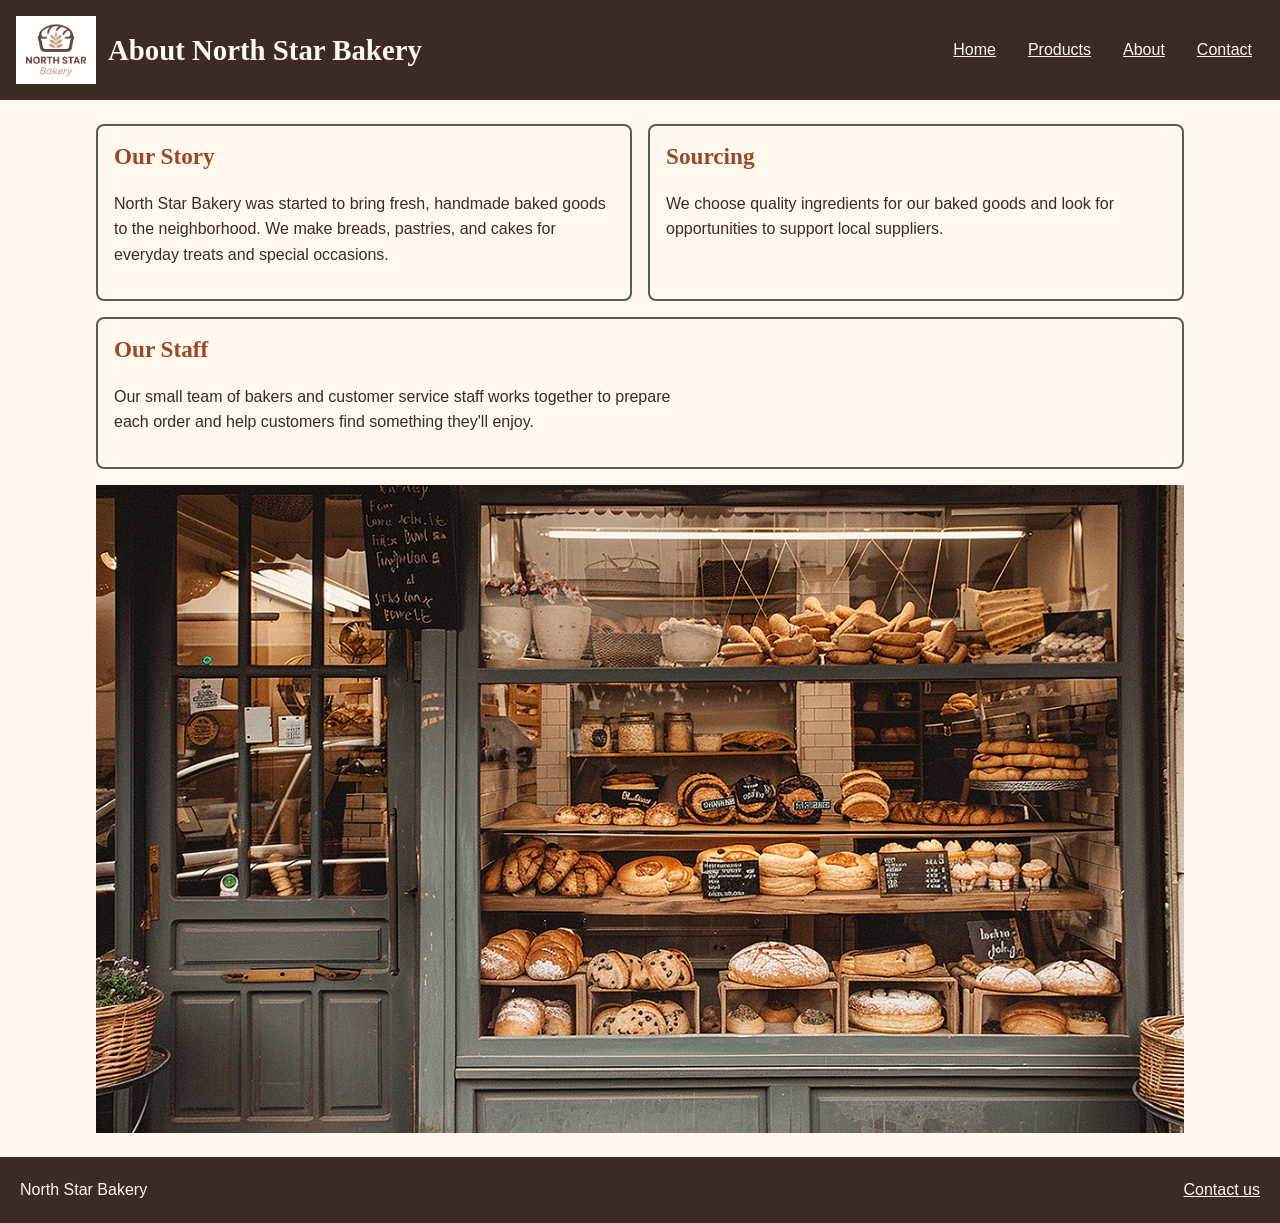
<file: about.html>
<!DOCTYPE html>
<html lang="en">
<head>
    <meta charset="UTF-8">
    <meta name="viewport" content="width=device-width, initial-scale=1.0">
    <link rel="stylesheet" href="styles.css">
    <title>North Star Bakery | About</title>
</head>
<body>
    <header>
        <img src="assets/bakery-logo_c.png" alt="North Star Bakery logo">
        <h1>About North Star Bakery</h1>
        <nav aria-label="Main navigation">
            <ul>
                <li><a href="index.html">Home</a></li>
                <li><a href="products.html">Products</a></li>
                <li><a href="about.html">About</a></li>
                <li><a href="contact.html">Contact</a></li>
            </ul>
        </nav>
    </header>

    <main>
        <section>
            <h2>Our Story</h2>
            <p>North Star Bakery was started to bring fresh, handmade baked goods to the neighborhood. We make breads, pastries, and cakes for everyday treats and special occasions.</p>
        </section>

        <section>
            <h2>Sourcing</h2>
            <p>We choose quality ingredients for our baked goods and look for opportunities to support local suppliers.</p>
        </section>

        <section>
            <h2>Our Staff</h2>
            <p>Our small team of bakers and customer service staff works together to prepare each order and help customers find something they'll enjoy.</p>
        </section>

        <img src="assets/bakery-storefront_c.png" alt="North Star Bakery storefront">
    </main>

    <footer>
        <p>North Star Bakery</p>
        <p><a href="contact.html">Contact us</a></p>
    </footer>
</body>
</html>
</file>
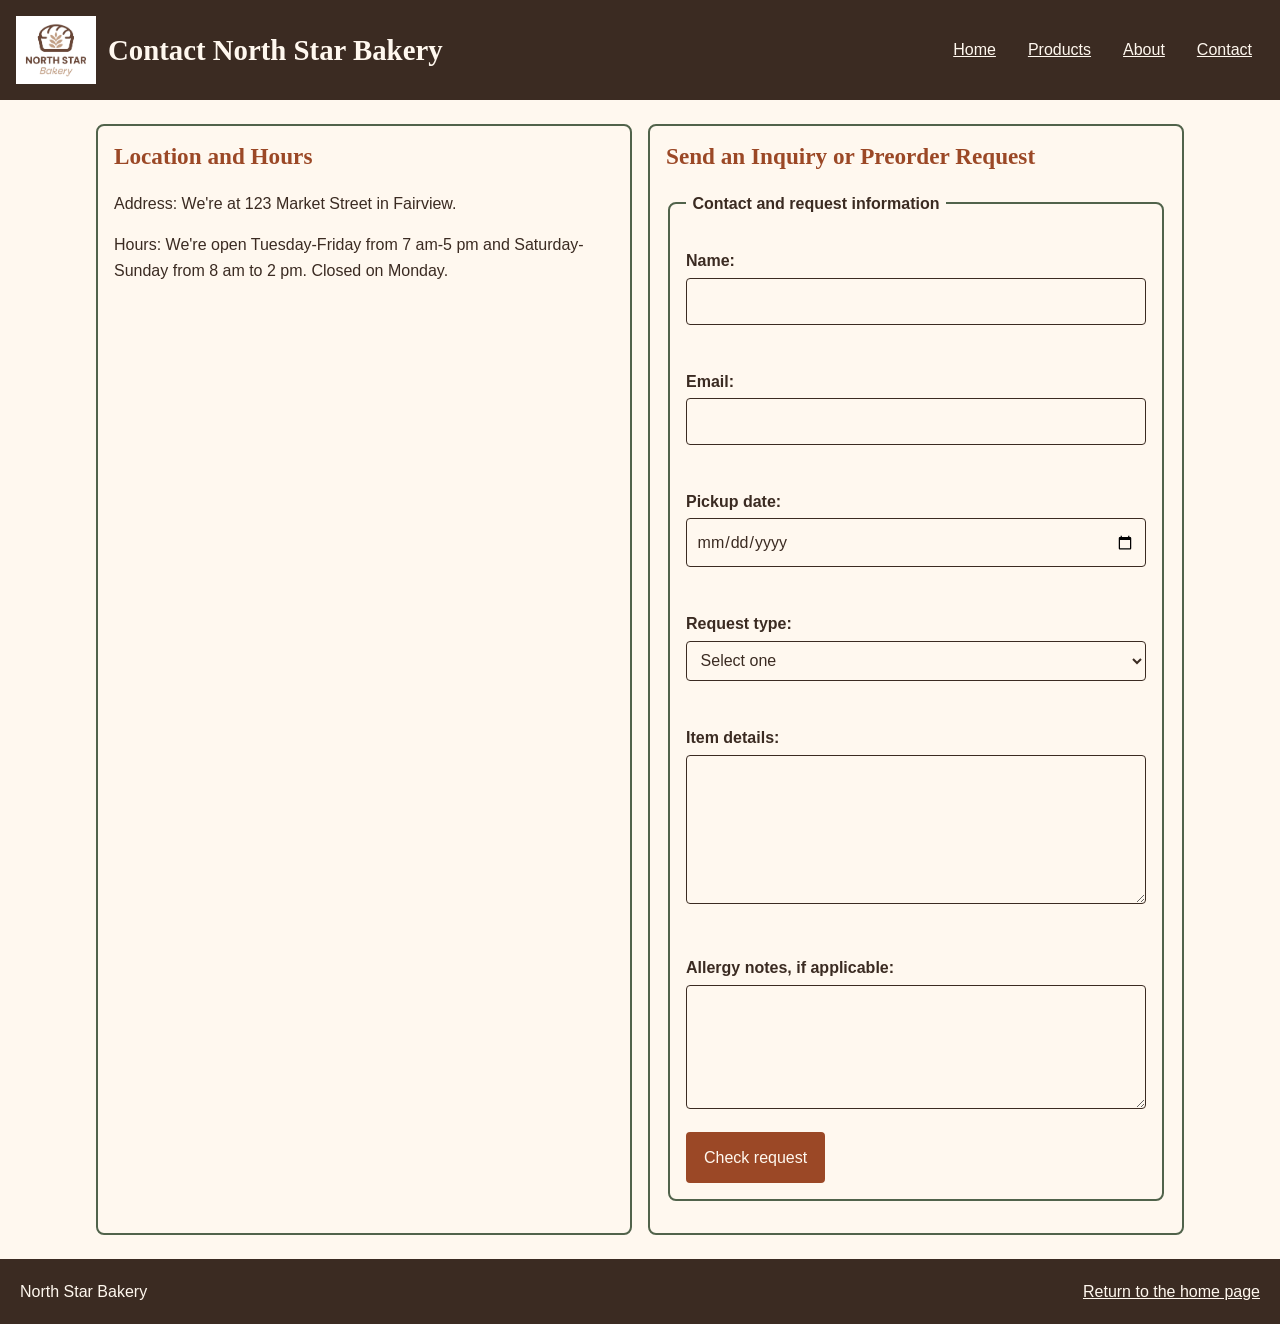
<file: contact.html>
<!DOCTYPE html>
<html lang="en">
<head>
    <meta charset="UTF-8">
    <meta name="viewport" content="width=device-width, initial-scale=1.0">
    <link rel="stylesheet" href="styles.css">
    <script src="script.js" defer></script>
    <title>North Star Bakery | Contact</title>
</head>
<body>
    <header>
        <img src="assets/bakery-logo_c.png" alt="North Star Bakery logo">
        <h1>Contact North Star Bakery</h1>
        <nav aria-label="Main navigation">
            <ul>
                <li><a href="index.html">Home</a></li>
                <li><a href="products.html">Products</a></li>
                <li><a href="about.html">About</a></li>
                <li><a href="contact.html">Contact</a></li>
            </ul>
        </nav>
    </header>

    <main>
        <section>
            <h2>Location and Hours</h2>
            <p>Address: We're at 123 Market Street in Fairview.</p>
            <p>Hours: We're open Tuesday-Friday from 7 am-5 pm and Saturday-Sunday from 8 am to 2 pm. Closed on Monday.</p>
        </section>

        <section>
            <h2>Send an Inquiry or Preorder Request</h2>
            <form id="contact-form" action="#" method="post" novalidate>
                <fieldset>
                    <legend>Contact and request information</legend>

                    <p>
                        <label for="name">Name:</label>
                        <input type="text" id="name" name="name"
                               autocomplete="name" required
                               aria-describedby="name-error" aria-invalid="false">
                        <span class="field-error" id="name-error" aria-live="polite"></span>
                    </p>

                    <p>
                        <label for="email">Email:</label>
                        <input type="email" id="email" name="email"
                               autocomplete="email" required
                               aria-describedby="email-error" aria-invalid="false">
                        <span class="field-error" id="email-error" aria-live="polite"></span>
                    </p>

                    <p>
                        <label for="pickup-date">Pickup date:</label>
                        <input type="date" id="pickup-date" name="pickup-date"
                               required aria-describedby="pickup-date-error"
                               aria-invalid="false">
                        <span class="field-error" id="pickup-date-error" aria-live="polite"></span>
                    </p>

                    <p>
                        <label for="request-type">Request type:</label>
                        <select id="request-type" name="request-type" required
                                aria-describedby="request-type-error request-type-note"
                                aria-invalid="false">
                            <option value="">Select one</option>
                            <option value="preorder">Preorder</option>
                            <option value="question">General question</option>
                        </select>
                        <span class="field-error" id="request-type-error" aria-live="polite"></span>
                        <span class="field-note" id="request-type-note" aria-live="polite"></span>
                    </p>

                    <p>
                        <label for="item-details">Item details:</label>
                        <textarea id="item-details" name="item-details" rows="5"
                                  minlength="10" required
                                  aria-describedby="item-details-error"
                                  aria-invalid="false"></textarea>
                        <span class="field-error" id="item-details-error" aria-live="polite"></span>
                    </p>

                    <p>
                        <label for="allergy-notes">Allergy notes, if applicable:</label>
                        <textarea id="allergy-notes" name="allergy-notes" rows="4"></textarea>
                    </p>

                    <button type="submit">Check request</button>
                </fieldset>

                <p id="form-status" class="form-status" aria-live="polite"></p>
            </form>
        </section>
    </main>

    <footer>
        <p>North Star Bakery</p>
        <p><a href="index.html">Return to the home page</a></p>
    </footer>
</body>
</html>
</file>
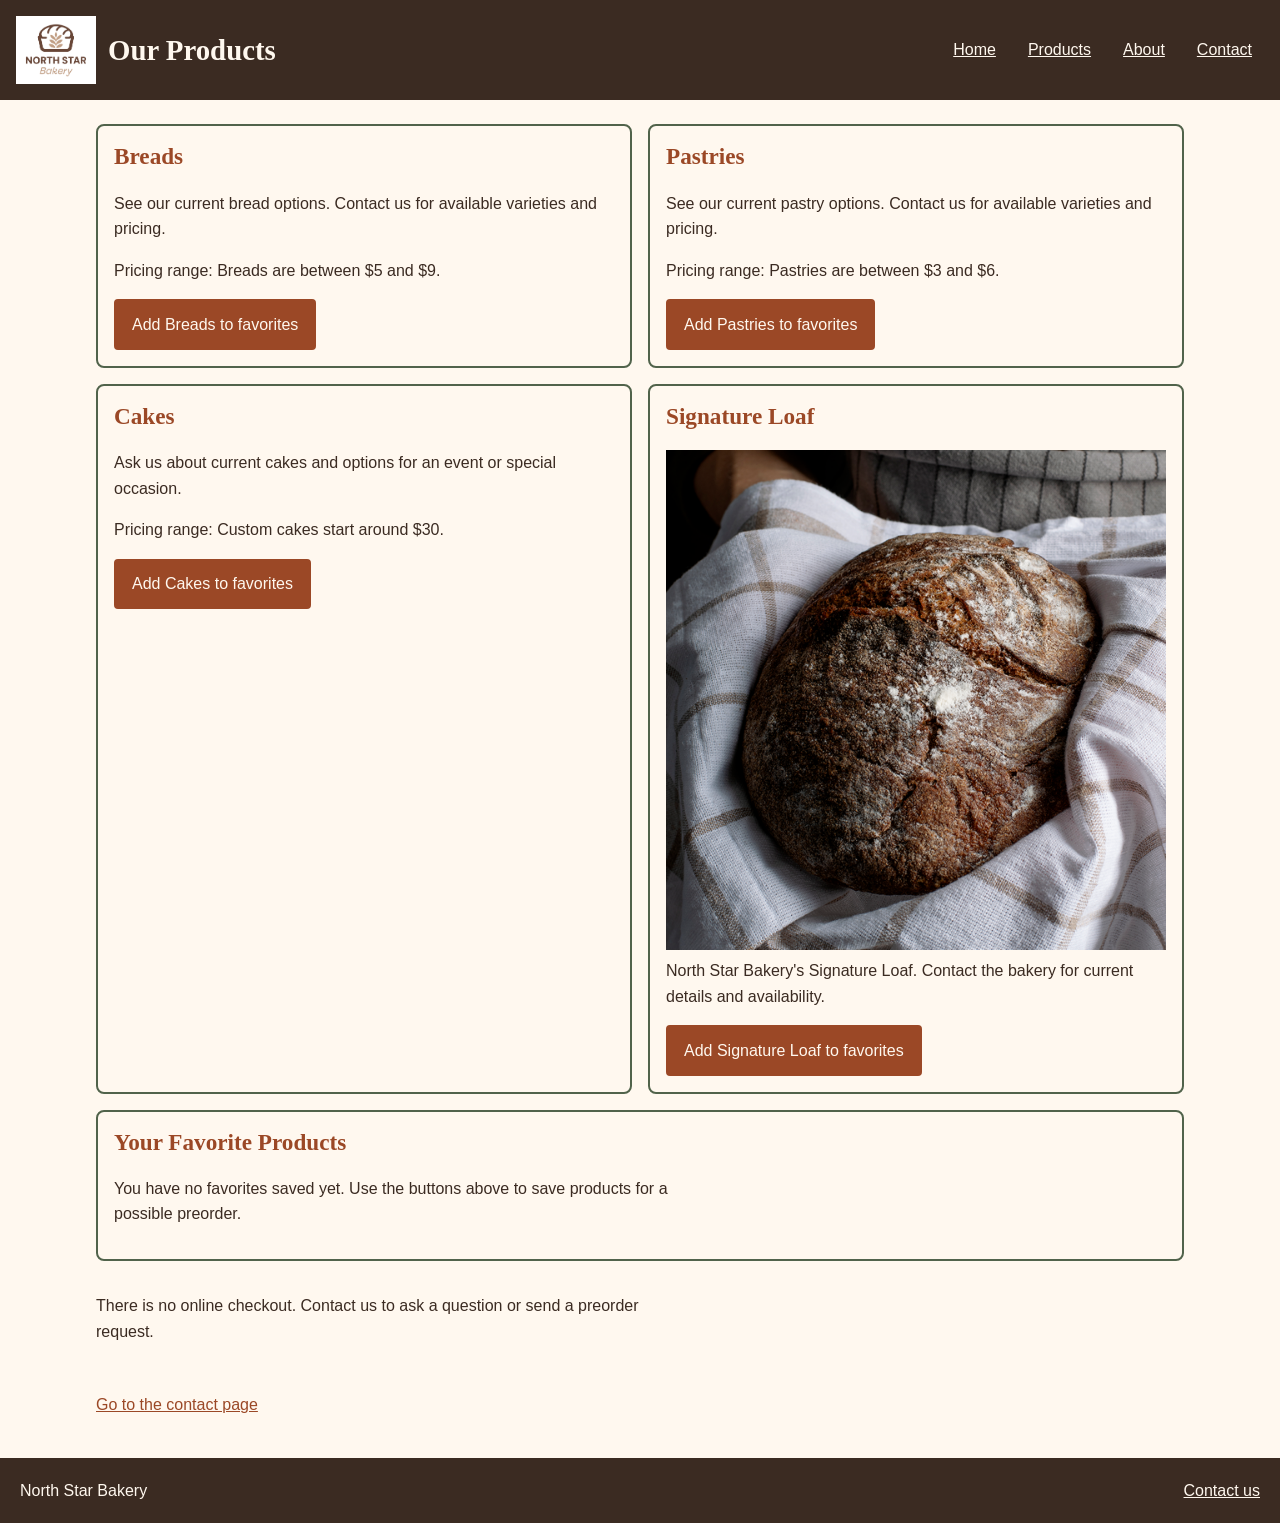
<file: products.html>
<!DOCTYPE html>
<html lang="en">
<head>
    <meta charset="UTF-8">
    <meta name="viewport" content="width=device-width, initial-scale=1.0">
    <link rel="stylesheet" href="styles.css">
    <script src="script.js" defer></script>
    <title>North Star Bakery | Products</title>
</head>
<body>
    <header>
        <img src="assets/bakery-logo_c.png" alt="North Star Bakery logo">
        <h1>Our Products</h1>
        <nav aria-label="Main navigation">
            <ul>
                <li><a href="index.html">Home</a></li>
                <li><a href="products.html">Products</a></li>
                <li><a href="about.html">About</a></li>
                <li><a href="contact.html">Contact</a></li>
            </ul>
        </nav>
    </header>

    <main>
        <section>
            <h2>Breads</h2>
            <p>See our current bread options. Contact us for available varieties and pricing.</p>
            <p>Pricing range: Breads are between $5 and $9.</p>
            <button type="button" data-favorite-button data-product-id="breads" aria-pressed="false">
                Add Breads to favorites
            </button>
        </section>

        <section>
            <h2>Pastries</h2>
            <p>See our current pastry options. Contact us for available varieties and pricing.</p>
            <p>Pricing range: Pastries are between $3 and $6.</p>
            <button type="button" data-favorite-button data-product-id="pastries" aria-pressed="false">
                Add Pastries to favorites
            </button>
        </section>

        <section>
            <h2>Cakes</h2>
            <p>Ask us about current cakes and options for an event or special occasion.</p>
            <p>Pricing range: Custom cakes start around $30.</p>
            <button type="button" data-favorite-button data-product-id="cakes" aria-pressed="false">
                Add Cakes to favorites
            </button>
        </section>

        <section>
            <h2>Signature Loaf</h2>
            <figure>
                <img src="assets/bakery-signature-loaf_c.png" alt="North Star Bakery's Signature Loaf">
                <figcaption>
                    North Star Bakery's Signature Loaf. Contact the bakery for current details and availability.
                </figcaption>
            </figure>
            <button type="button" data-favorite-button data-product-id="signature-loaf" aria-pressed="false">
                Add Signature Loaf to favorites
            </button>
        </section>

        <section aria-labelledby="favorites-heading">
            <h2 id="favorites-heading">Your Favorite Products</h2>
            <p id="favorite-status" aria-live="polite">
                Save products here to keep track of items you may want to preorder.
            </p>
            <ul id="favorite-list"></ul>
        </section>

        <p>There is no online checkout. Contact us to ask a question or send a preorder request.</p>
        <p><a href="contact.html">Go to the contact page</a></p>
    </main>

    <footer>
        <p>North Star Bakery</p>
        <p><a href="contact.html">Contact us</a></p>
    </footer>
</body>
</html>
</file>
<file: styles.css>
:root {
    --cream: #fff8ef;
    --brown: #3b2b22;
    --rust: #9b4826;
    --sage: #51634b;
}

* {
    box-sizing: border-box;
}

body {
    margin: 0;
    background-color: var(--cream);
    color: var(--brown);
    font-family: Arial, sans-serif;
    line-height: 1.6;
}

header {
    display: flex;
    flex-direction: column;
    align-items: center;
    gap: 0.75rem;
    padding: 1rem;
    background-color: var(--brown);
    color: var(--cream);
    text-align: center;
}

header img {
    width: 5rem;
    height: auto;
}

header h1 {
    margin: 0;
    font-family: Georgia, serif;
    font-size: 1.8rem;
}

nav ul {
    display: flex;
    flex-wrap: wrap;
    justify-content: center;
    gap: 0.5rem;
    margin: 0;
    padding: 0;
    list-style: none;
}

nav a {
    display: inline-block;
    padding: 0.5rem 0.75rem;
    border-radius: 0.25rem;
    color: var(--cream);
    text-decoration: underline;
}

nav a:hover,
nav a:focus-visible {
    background-color: var(--rust);
}

main {
    display: flex;
    flex-direction: column;
    gap: 1rem;
    width: min(68rem, calc(100% - 2rem));
    margin: 0 auto;
    padding: 1.5rem 0;
}

main > section {
    padding: 1rem;
    border: 2px solid var(--sage);
    border-radius: 0.5rem;
}

h2 {
    margin-top: 0;
    color: var(--rust);
    font-family: Georgia, serif;
    font-size: 1.45rem;
    line-height: 1.25;
}

p {
    max-width: 65ch;
}

a {
    color: var(--rust);
}

main img,
main video {
    display: block;
    max-width: 100%;
    height: auto;
}

main picture img {
    width: 100%;
}

figure {
    margin: 1rem 0;
}

figcaption {
    margin-top: 0.5rem;
}

video {
    width: 100%;
    border: 2px solid var(--sage);
    border-radius: 0.5rem;
}

fieldset {
    min-width: 0;
    padding: 1rem;
    border: 2px solid var(--sage);
    border-radius: 0.5rem;
}

legend {
    padding: 0 0.4rem;
    font-weight: bold;
}

label {
    display: block;
    margin-bottom: 0.25rem;
    font-weight: bold;
}

input,
select,
textarea {
    width: 100%;
    max-width: 35rem;
    padding: 0.6rem;
    border: 1px solid var(--brown);
    border-radius: 0.25rem;
    background-color: var(--cream);
    color: var(--brown);
    font: inherit;
}

textarea {
    resize: vertical;
}

button {
    padding: 0.65rem 1rem;
    border: 2px solid var(--rust);
    border-radius: 0.25rem;
    background-color: var(--rust);
    color: var(--cream);
    font: inherit;
    cursor: pointer;
}

button:hover,
button:focus-visible {
    background-color: var(--brown);
    border-color: var(--brown);
}

a:focus-visible,
input:focus-visible,
select:focus-visible,
textarea:focus-visible,
button:focus-visible {
    outline: 3px solid var(--sage);
    outline-offset: 3px;
}

footer {
    display: flex;
    flex-direction: column;
    align-items: center;
    gap: 0.25rem;
    padding: 1rem;
    background-color: var(--brown);
    color: var(--cream);
    text-align: center;
}

footer p {
    margin: 0.25rem;
}

footer a {
    color: var(--cream);
}

@media (min-width: 48rem) {
    header {
        flex-direction: row;
        flex-wrap: wrap;
        justify-content: space-between;
        text-align: left;
    }

    header h1 {
        margin-right: auto;
    }

    nav ul {
        justify-content: flex-end;
    }

    main {
        flex-direction: row;
        flex-wrap: wrap;
        align-items: stretch;
    }

    main > section {
        flex: 1 1 calc(50% - 1rem);
        min-width: 17rem;
    }

    main > p,
    main > a,
    main > img {
        flex: 1 1 100%;
    }

    footer {
        flex-direction: row;
        justify-content: space-between;
    }
}
.favorite-button {
    margin-top: 0.5rem;
}

#favorite-list {
    padding-left: 1.5rem;
}

#favorite-list li {
    margin: 0.25rem 0;
}

.field-error {
    display: block;
    min-height: 1.5em;
    margin-top: 0.25rem;
    color: var(--rust);
    font-weight: bold;
}

.field-note {
    display: block;
    margin-top: 0.25rem;
    color: var(--sage);
}

.form-status {
    color: var(--sage);
    font-weight: bold;
}

[aria-invalid="true"] {
    border: 2px solid var(--rust);
}
</file>
